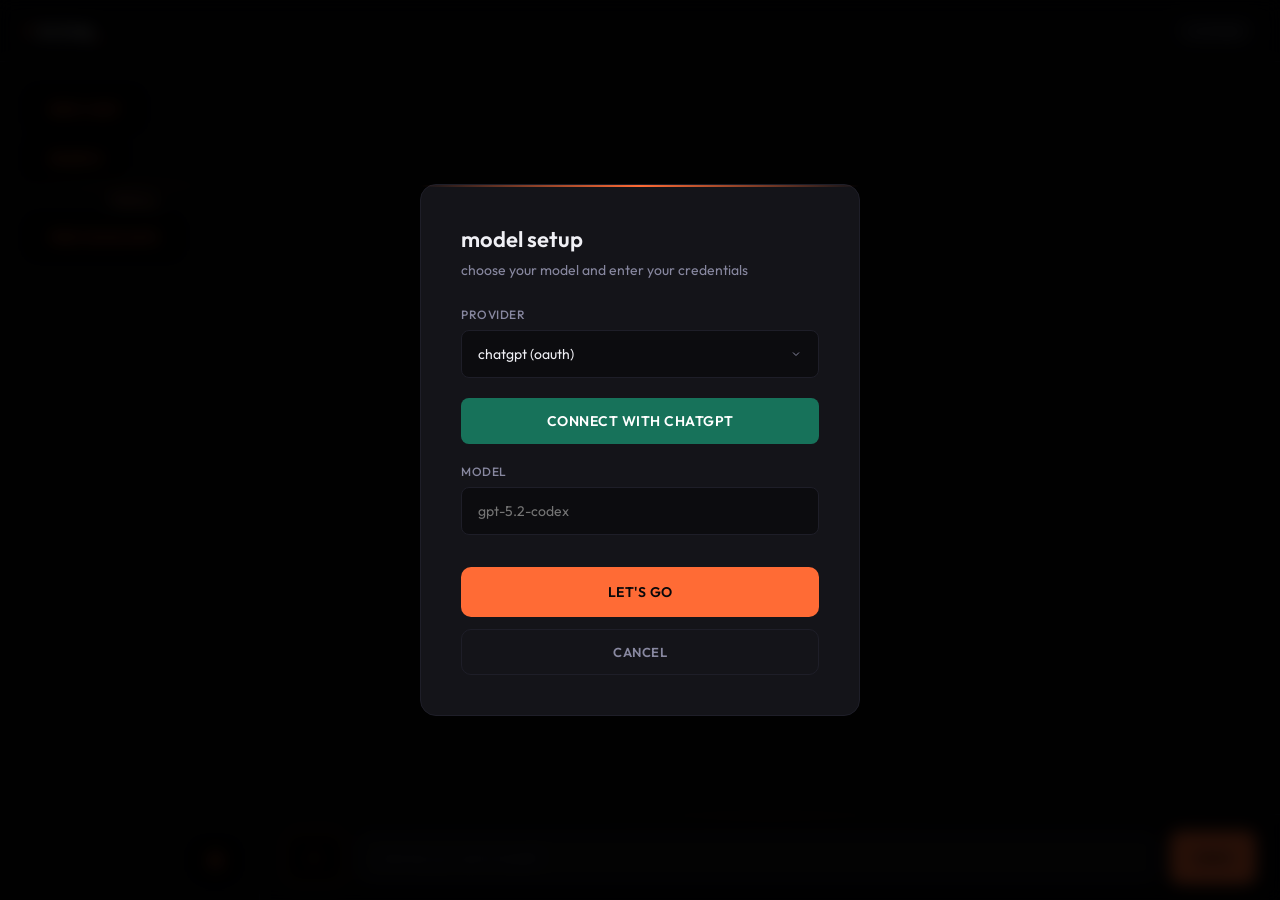
<file: server/cmd/web/web/index.html>
<!DOCTYPE html>
<html lang="en">
<head>
  <meta charset="UTF-8">
  <meta name="viewport" content="width=device-width, initial-scale=1.0">
  <title>ricing</title>
  <link rel="preconnect" href="https://fonts.googleapis.com">
  <link rel="preconnect" href="https://fonts.gstatic.com" crossorigin>
  <link href="https://fonts.googleapis.com/css2?family=JetBrains+Mono:wght@400;500;600&family=Outfit:wght@300;400;500;600;700&display=swap" rel="stylesheet">
  <style>
    :root {
      --bg-deep: #08080a;
      --bg-base: #0c0c0f;
      --bg-elevated: #141419;
      --bg-hover: #1a1a22;
      --border-subtle: #1e1e28;
      --border-active: #2a2a3a;
      --text-primary: #f0f0f5;
      --text-secondary: #8888a0;
      --text-dim: #4a4a5a;
      --accent-primary: #ff6b35;
      --accent-secondary: #ff8c5a;
      --accent-glow: rgba(255, 107, 53, 0.3);
      --success: #35ff6b;
      --error: #ff355a;
    }

    * { box-sizing: border-box; margin: 0; padding: 0; }

    body {
      font-family: 'Outfit', -apple-system, BlinkMacSystemFont, sans-serif;
      background: var(--bg-deep);
      color: var(--text-primary);
      height: 100vh;
      display: flex;
      flex-direction: column;
      overflow: hidden;
    }

    header {
      padding: 16px 24px;
      border-bottom: 1px solid var(--border-subtle);
      display: flex;
      justify-content: space-between;
      align-items: center;
      background: rgba(8, 8, 10, 0.8);
      backdrop-filter: blur(12px);
    }
    .header-left{
      display: flex;
      gap: 20px;
    }
    header h1 {
      font-family: 'JetBrains Mono', monospace;
      font-size: 18px;
      font-weight: 600;
      display: flex;
      align-items: center;
      gap: 2px;
    }

    header h1 span { color: var(--accent-primary); }
    header h1 .cursor {
      color: var(--accent-primary);
      animation: blink 1s step-end infinite;
    }

    @keyframes blink {
      0%, 50% { opacity: 1; }
      51%, 100% { opacity: 0; }
    }

    .status-badge {
      display: flex;
      align-items: center;
      padding: 6px 14px;
      background: var(--bg-elevated);
      border: 1px solid var(--border-subtle);
      border-radius: 20px;
      font-size: 12px;
      font-weight: 500;
      color: var(--text-secondary);
      cursor: pointer;
      transition: all 0.2s;
    }

    .status-badge:hover {
      border-color: var(--accent-primary);
      color: var(--text-primary);
    }

    .status-badge.connected {
      border-color: var(--border-subtle);
      color: var(--text-primary);
    }

    #chat {
      flex: 1;
      overflow-y: auto;
      padding: 24px;
      display: flex;
      flex-direction: column;
      gap: 12px;
    }

    #chat::-webkit-scrollbar { width: 4px; }
    #chat::-webkit-scrollbar-track { background: transparent; }
    #chat::-webkit-scrollbar-thumb { background: var(--border-subtle); border-radius: 2px; }

    .message {
      max-width: 700px;
      padding: 14px 18px;
      border-radius: 10px;
      line-height: 1.5;
      animation: msgIn 0.2s ease;
      white-space: pre-wrap;
      word-break: break-word;
    }

    @keyframes msgIn {
      from { opacity: 0; transform: translateY(8px); }
      to { opacity: 1; transform: translateY(0); }
    }

    .message.user {
      align-self: flex-end;
      background: var(--bg-elevated);
      border: 1px solid var(--border-subtle);
    }

    .message.assistant {
      align-self: flex-start;
      background: transparent;
      border-left: 3px solid var(--accent-primary);
      padding-left: 15px;
    }

    .message.system {
      align-self: center;
      background: transparent;
      color: var(--text-dim);
      font-size: 13px;
      font-style: italic;
      text-align: center;
      padding: 8px;
    }

    .message.tool {
      align-self: flex-start;
      background: var(--bg-elevated);
      border: 1px solid var(--border-subtle);
      font-size: 13px;
      color: var(--text-dim);
      font-family: 'JetBrains Mono', monospace;
    }

    .message.error {
      border-left-color: var(--error);
      color: var(--error);
    }

    #input-area {
      padding: 16px 24px;
      border-top: 1px solid var(--border-subtle);
      display: flex;
      gap: 12px;
      background: rgba(8, 8, 10, 0.8);
      backdrop-filter: blur(12px);
      position: relative;
    }

    #input-area::before {
      content: '';
      position: absolute;
      top: -1px;
      left: 0;
      right: 0;
      height: 1px;
      background: linear-gradient(90deg, transparent, var(--accent-primary), transparent);
      opacity: 0.5;
    }

    #prompt {
      flex: 1;
      padding: 14px 18px;
      border: 1px solid var(--border-subtle);
      border-radius: 10px;
      background: var(--bg-elevated);
      color: var(--text-primary);
      font-size: 14px;
      font-family: inherit;
      outline: none;
      transition: all 0.2s;
    }

    #prompt:focus {
      border-color: var(--accent-primary);
      background: var(--bg-hover);
    }

    #prompt::placeholder { color: var(--text-dim); }

    button {
      padding: 14px 24px;
      background: var(--accent-primary);
      color: var(--bg-deep);
      border: none;
      border-radius: 10px;
      font-size: 14px;
      font-weight: 600;
      font-family: inherit;
      cursor: pointer;
      transition: all 0.2s;
      text-transform: uppercase;
      letter-spacing: 0.5px;
    }

    button:hover {
      background: var(--accent-secondary);
      transform: translateY(-2px);
      box-shadow: 0 8px 24px var(--accent-glow);
    }

    button:disabled {
      opacity: 0.5;
      cursor: not-allowed;
      transform: none;
      box-shadow: none;
    }

    #setup {
      position: fixed;
      inset: 0;
      background: rgba(0, 0, 0, 0.85);
      display: flex;
      align-items: center;
      justify-content: center;
      z-index: 100;
      backdrop-filter: blur(8px);
      animation: fadeIn 0.2s ease;
    }

    @keyframes fadeIn {
      from { opacity: 0; }
      to { opacity: 1; }
    }

    .setup-box {
      background: var(--bg-elevated);
      padding: 40px;
      border-radius: 16px;
      width: 440px;
      border: 1px solid var(--border-subtle);
      position: relative;
      animation: slideUp 0.3s ease;
    }

    @keyframes slideUp {
      from { opacity: 0; transform: translateY(20px); }
      to { opacity: 1; transform: translateY(0); }
    }

    .setup-box::before {
      content: '';
      position: absolute;
      top: 0;
      left: 0;
      right: 0;
      height: 2px;
      background: linear-gradient(90deg, transparent, var(--accent-primary), transparent);
    }

    .setup-box h2 {
      font-size: 22px;
      font-weight: 600;
      margin-bottom: 8px;
    }

    .setup-box > p {
      color: var(--text-secondary);
      font-size: 14px;
      margin-bottom: 28px;
    }

    .field { margin-bottom: 20px; }

    .field label {
      display: block;
      font-size: 12px;
      color: var(--text-secondary);
      margin-bottom: 8px;
      text-transform: uppercase;
      letter-spacing: 0.5px;
      font-weight: 500;
    }

    .field select, .field input {
      width: 100%;
      padding: 14px 16px;
      border: 1px solid var(--border-subtle);
      border-radius: 8px;
      background: var(--bg-base);
      color: var(--text-primary);
      font-size: 14px;
      font-family: inherit;
      outline: none;
      transition: all 0.2s;
    }

    .field select:focus, .field input:focus {
      border-color: var(--accent-primary);
      background: var(--bg-hover);
    }

    .field select {
      cursor: pointer;
      appearance: none;
      background-image: url("data:image/svg+xml,%3Csvg xmlns='http://www.w3.org/2000/svg' width='12' height='12' viewBox='0 0 24 24' fill='none' stroke='%238888a0' stroke-width='2'%3E%3Cpath d='M6 9l6 6 6-6'/%3E%3C/svg%3E");
      background-repeat: no-repeat;
      background-position: right 16px center;
    }

    .oauth-btn {
      width: 100%;
      padding: 14px 16px;
      background: linear-gradient(135deg, #17725a 0%, #17725a 100%);
      color: white;
      border: none;
      border-radius: 8px;
      font-size: 14px;
      font-weight: 600;
      font-family: inherit;
      cursor: pointer;
      transition: all 0.2s;
    }

    .oauth-btn:hover {
      transform: translateY(-2px);
     
      background: linear-gradient(135deg, #10a37f 0%, #1a7f64 100%);
      box-shadow: 0 8px 24px rgba(16, 163, 127, 0.3);
    }

    .field-group {
      display: none;
      animation: fadeIn 0.2s ease;
    }

    .field-group.show { display: block; }

    .setup-box button.primary {
      width: 100%;
      margin-top: 12px;
      padding: 16px;
      font-size: 14px;
    }
    
    .setup-box button.secondary {
      width: 100%;
      margin-top: 12px;
      padding: 14px;
      background: transparent;
      border: 1px solid var(--border-subtle);
      color: var(--text-secondary);
      font-size: 13px;
    }

    .setup-box button.secondary:hover {
      border-color: var(--text-secondary);
      color: var(--text-primary);
      background: transparent;
      box-shadow: none;
      transform: none;
    }
    .sidebar{
    position: relative;
    width:260px;
    background:#08080a;
    color:white;
    padding:20px;
    border-right:1px solid var(--border-subtle);
}
.gradient-line{
    height:1px;
    background: linear-gradient(90deg, transparent, var(--accent-primary), transparent)
}
.sideButts{
  background-color: black;
  height: auto;
  width:auto;
  display:flex;
    align-items:center;
    justify-content:center;
    font-size:15px;
  color: var(--accent-primary);
  margin: 5px;
  font-size: small;
}
.sideButts:hover{
  border: 0.75px solid var(--accent-primary);
  background-color: #08080a;
    transform: translateY(-2px);
}
#pc{
  padding-left: 85px;
  font-size: 15px;
  color: var(--accent-secondary);
  margin: 5px;
}
.previousChats{
  background-color: black;
  height: auto;
  width:auto;
  display:flex;
    align-items:center;
    justify-content:center;
    font-size:15px;
  color: var(--accent-primary);
  margin: 5px;
  font-size: small;
}
.previousChats:hover{
  transform: translateY(0px);
  box-shadow: none;
  background-color: #08080a;
}
.settings-btn{
    position:absolute;
    bottom:20px;
    right:20px;

    width:40px;
    height:40px;

    display:flex;
    align-items:center;
    justify-content:center;

    border:none;
    border-radius:10px;
    background-color: black;
    color: var(--accent-primary);
    font-size:18px;
    cursor:pointer;
}
.settings-btn:hover{
  transform: translateY(0px);
  box-shadow: none;
  background-color: #08080a;
}
.attch-btn{
  display:flex;
    align-items:center;
    justify-content:center;

    border:none;
    border-radius:10px;
    background-color: black;
    color: var(--accent-primary);
    font-size:18px;
  border:0.25px solid var(--accent-primary);
    cursor:pointer;}
    .attch-btn:hover{
      transform: translateY(0px);
      margin: 0;
  box-shadow: none;
  background-color: #08080a;
    }
.attach-menu{
  position:absolute;
  bottom:70px;
  left:10px;
  background:black;
  color:var(--accent-primary);
  border-radius:8px;
  padding:10px;
  display:none;
  z-index:1000;
}
.attch-M-btn{
  display: flex;
align-items:center;
    justify-content:center;
    font-size: 12px;
    border:none;
    border-radius:10px;
    background-color: black;
    color: var(--accent-primary);
    cursor:pointer;}
    .attch-M-btn:hover{
      transform: translateY(0px);
  box-shadow: none;
  background-color: #08080a;
}

.layout{
  flex:1;
  display:flex;
}

.main{
  flex:1;
  display:flex;
  flex-direction:column;
}


  </style>
</head>
<body>
  <header>
    <h1><span>r</span>icing<span class="cursor">_</span></h1>

    <div class="status-badge" id="statusBadge" onclick="showSetup()">
      <span id="statusText">not linked</span>

    </div>
  </header>
  <div class="layout">

  <div class="sidebar" id="sidebar">
    <button class="sideButts">New chat</button>
    <button class="sideButts">Search</button>
    <div class="gradient-line"></div>
    <p id="pc">History</p>
    <button class="previousChats">previousChats</button>
    
    <button class="settings-btn">⚙</button>
  </div>

  <div class="main">
      <div id="chat"></div>
      <div id="input-area">
        <button class="attch-btn" onclick="toggleAttachMenu()">+</button>
        <div class="attach-menu" id="attachMenu">
      <button class="attch-M-btn">Image</button>
      <button class="attch-M-btn">File</button>
  </div>
        <input id="prompt" placeholder="what do you want to build?" />
        <button id="send">send</button>
      </div>
  </div>

</div>
  <div id="setup">
    <div class="setup-box">
      <h2>model setup</h2>
      <p>choose your model and enter your credentials</p>

      <div class="field">
        <label>provider</label>
        <select id="provider" onchange="updateFields()">
          <option value="chatgpt">chatgpt (oauth)</option>
          <option value="openai">openai api</option>
          <option value="anthropic">anthropic api</option>
          <option value="gemini">google gemini</option>
          <option value="openrouter">openrouter</option>
          <option value="ollama">ollama (local)</option>
          <option value="lmstudio">lm studio (local)</option>
        </select>
      </div>

      <div class="field" id="api-key-field">
        <label>api key</label>
        <input type="password" id="apiKey" placeholder="sk-..." />
      </div>

      <div class="field" id="oauth-field" style="display: none;">
        <button type="button" class="oauth-btn" onclick="startOAuth()">connect with chatgpt</button>
      </div>

      <div class="field" id="model-field">
        <label>model</label>
        <input type="text" id="model" placeholder="model name" />
      </div>

      <div class="field field-group" id="url-field">
        <label>server url</label>
        <input type="text" id="url" placeholder="http://localhost:11434/v1" />
      </div>

      <button class="primary" onclick="saveConfig()">let's go</button>
      <button class="secondary" onclick="closeSetup()">cancel</button>
    </div>
  </div>
  
  <script>
    const chat = document.getElementById('chat');
    const prompt = document.getElementById('prompt');
    const sendBtn = document.getElementById('send');
    const setup = document.getElementById('setup');
    const statusBadge = document.getElementById('statusBadge');
    const statusText = document.getElementById('statusText');

    let config = null;

    const defaults = {
      chatgpt:    { model: 'gpt-5.2-codex' },
      openai:     { model: 'gpt-4o' },
      anthropic:  { model: 'claude-sonnet-4-20250514' },
      gemini:     { model: 'gemini-2.0-flash' },
      openrouter: { model: 'openai/gpt-4o' },
      ollama:     { url: 'http://localhost:11434/v1', model: '' },
      lmstudio:   { url: 'http://localhost:1234/v1',  model: '' }
    };
function toggleAttachMenu(){
    const menu = document.getElementById("attachMenu");
    menu.style.display = menu.style.display === "block" ? "none" : "block";
}

    function updateFields(clear = true) {
      const provider = document.getElementById('provider').value;
      const isLocal = provider === 'ollama' || provider === 'lmstudio';
      const isOAuth = provider === 'chatgpt';

      if (clear) {
        document.getElementById('apiKey').value = '';
        document.getElementById('model').value = '';
        document.getElementById('url').value = '';
      }

      document.getElementById('api-key-field').style.display = (isLocal || isOAuth) ? 'none' : 'block';
      document.getElementById('oauth-field').style.display = isOAuth ? 'block' : 'none';
      document.getElementById('url-field').classList.toggle('show', isLocal);

      const def = defaults[provider] || {};
      document.getElementById('model').placeholder = def.model || 'model name';
      document.getElementById('url').placeholder = def.url || 'http://localhost:11434/v1';
    }

    async function startOAuth() {
      try {
        const res = await fetch('http://127.0.0.1:1777/api/v1/providers');
        const data = await res.json();
        const provider = data.default_provider_id;

        const connectRes = await fetch('http://127.0.0.1:1777/api/v1/providers/' + provider + '/connect', {
          method: 'POST',
          headers: { 'Content-Type': 'application/json' },
          body: JSON.stringify({ open_browser: false })
        });
        const connectData = await connectRes.json();
        if (connectData.auth_url) {
          window.open(connectData.auth_url, '_blank', 'width=600,height=700');
          addMessage('system', 'OAuth window opened. Complete the login, then come back here.');
          pollForConnection(provider);
        } else {
          addMessage('system', connectData.error?.message || 'failed to start OAuth');
        }
      } catch (e) {
        addMessage('system', 'OAuth error: ' + e.message);
      }
    }

    async function pollForConnection(provider) {
      addMessage('system', 'waiting for OAuth completion...');
      for (let i = 0; i < 30; i++) {
        await new Promise(r => setTimeout(r, 2000));
        try {
          const res = await fetch('http://127.0.0.1:1777/api/v1/providers');
          const data = await res.json();
          const prov = data.providers?.find(p => p.id === provider);
          if (prov?.state === 'connected') {
            config = { backend: 'chatgpt', apiKey: '', model: 'gpt-5.2-codex', url: '', isOAuth: true };
            localStorage.setItem('ricing-config', JSON.stringify(config));
            updateStatus(true);
            closeSetup();
            addMessage('system', 'OAuth connected. You can now chat.');
            return;
          }
        } catch (e) {

        }
      }
      addMessage('system', 'OAuth timed out. Try again.');
    }

    function closeSetup() {
      setup.style.display = 'none';
    }

    function showSetup() {
      setup.style.display = 'flex';
      if (config) {
        document.getElementById('provider').value = config.backend;
      } else {
        document.getElementById('provider').value = 'chatgpt';
        document.getElementById('apiKey').value = '';
        document.getElementById('model').value = '';
        document.getElementById('url').value = '';
      }
      updateFields(false);
    }

    async function saveConfig() {
      const provider = document.getElementById('provider').value;
      const isOAuth = provider === 'chatgpt';
      const apiKey = isOAuth ? '' : document.getElementById('apiKey').value;
      const model = document.getElementById('model').value || defaults[provider]?.model || '';
      const url = document.getElementById('url').value || defaults[provider]?.url || '';

      config = { backend: provider, apiKey, model, url, isOAuth };
      localStorage.setItem('ricing-config', JSON.stringify(config));
      setup.style.display = 'none';
      updateStatus(!isOAuth);
      addMessage('system', `linked to ${provider}${model ? ' (' + model + ')' : ''}`);

      if (isOAuth) {
        addMessage('system', 'OAuth connected. You can now chat.');
        return;
      }

      try {
        const res = await fetch('http://127.0.0.1:1777/api/v1/providers/' + provider + '/ping', {
          method: 'POST',
          headers: { 'Content-Type': 'application/json' },
          body: JSON.stringify({ model, api_key: apiKey, url })
        });
        const data = await res.json();
        if (res.ok && data.reply) {
          addMessage('assistant', data.reply);
        } else {
          addMessage('system', data.error?.message || 'ping failed');
        }
      } catch (e) {
        addMessage('system', 'could not ping: ' + e.message);
      }
    }

    function updateStatus(isConnected) {
      statusBadge.classList.toggle('connected', isConnected);
      statusText.textContent = isConnected ? (config?.model || 'linked') : 'not linked';
    }

    function addMessage(role, content) {
      const div = document.createElement('div');
      div.className = `message ${role}`;
      div.textContent = content;
      chat.appendChild(div);
      chat.scrollTop = chat.scrollHeight;
      return div;
    }

    function enableInput() {
      sendBtn.disabled = false;
      prompt.disabled = false;
      prompt.focus();
    }

    async function send() {
      const text = prompt.value.trim();
      if (!text || !config) return;

      prompt.value = '';
      addMessage('user', text);
      sendBtn.disabled = true;
      prompt.disabled = true;

      let thinkingEl = addMessage('assistant', '...');

      try {
        const res = await fetch('http://127.0.0.1:1777/api/v1/runs', {
          method: 'POST',
          headers: { 'Content-Type': 'application/json' },
          body: JSON.stringify({
            prompt: text,
            mode: 'auto',
            llm: {
              provider_id: '',
              model: config.model,
              api_key: config.apiKey,
              url: config.url
            }
          })
        });

        const data = await res.json();

        if (res.status === 409 || data.error?.code === 'provider_not_connected') {
          thinkingEl.remove();
          addMessage('system', 'not linked. click the badge at the top to configure.');
          showSetup();
          enableInput();
          return;
        }

        if (!res.ok) {
          thinkingEl.remove();
          const errEl = addMessage('assistant', data.error?.message || JSON.stringify(data));
          errEl.classList.add('error');
          enableInput();
          return;
        }

        const runID = data.run.id;
        const wsUrl = 'ws://127.0.0.1:1777' + data.ws_url;
        const ws = new WebSocket(wsUrl);
        let responseText = '';
        let streaming = false;

        ws.onopen = () => {

          ws.send(JSON.stringify({
            type: 'subscribe',
            data: { run_id: runID, after_seq: 0 }
          }));
        };

        ws.onmessage = (event) => {
          const msg = JSON.parse(event.data);

          if (msg.type === 'assistant.delta') {
            const delta = msg.data?.text ?? '';
            if (!streaming) {

              thinkingEl.textContent = '';
              streaming = true;
            }
            responseText += delta;
            thinkingEl.textContent = responseText;
            chat.scrollTop = chat.scrollHeight;
          }

          if (msg.type === 'tool.call') {
            addMessage('tool', `tool: ${msg.data?.name}(${JSON.stringify(msg.data?.arguments ?? {})})`);
          }

          if (msg.type === 'error') {
            thinkingEl.remove();
            const errEl = addMessage('assistant', msg.data?.message || 'error');
            errEl.classList.add('error');
            ws.close();
          }

          if (msg.type === 'run.completed') {
            if (!streaming) {

              const finalText = msg.data?.result?.output_text || '';
              if (finalText) {
                thinkingEl.textContent = finalText;
              } else {
                thinkingEl.remove();
              }
            }
            ws.close();
          }
        };

        ws.onclose = () => {
          enableInput();
        };

        ws.onerror = () => {
          thinkingEl.remove();
          const errEl = addMessage('assistant', 'connection error');
          errEl.classList.add('error');
          enableInput();
        };

      } catch (e) {
        thinkingEl.remove();
        const errEl = addMessage('assistant', 'error: ' + e.message);
        errEl.classList.add('error');
        enableInput();
      }
    }

    sendBtn.onclick = send;
    prompt.onkeydown = (e) => {
      if (e.key === 'Enter' && !e.shiftKey) {
        e.preventDefault();
        send();
      }
    };

    async function init() {
      const saved = localStorage.getItem('ricing-config');
      if (saved) {
        try { config = JSON.parse(saved); } catch (_) {}
      }

      try {
        const res = await fetch('http://127.0.0.1:1777/api/v1/providers');
        const data = await res.json();
        const connectedProvider = data.providers?.find(p => p.state === 'connected');
        if (connectedProvider) {
          if (!config) {
            config = { backend: 'chatgpt', apiKey: '', model: 'gpt-5.2-codex', url: '', isOAuth: true };
            localStorage.setItem('ricing-config', JSON.stringify(config));
          }
          updateStatus(true);
          setup.style.display = 'none';
          addMessage('system', 'connected via OAuth');
          return;
        }
      } catch (_) {}

      if (config) {
        setup.style.display = 'none';
        updateStatus(true);
        addMessage('system', `using ${config.backend}${config.model ? ' (' + config.model + ')' : ''}`);
      }

      updateFields(false);
    }

    init();
  </script>
</body>
</html>
</file>
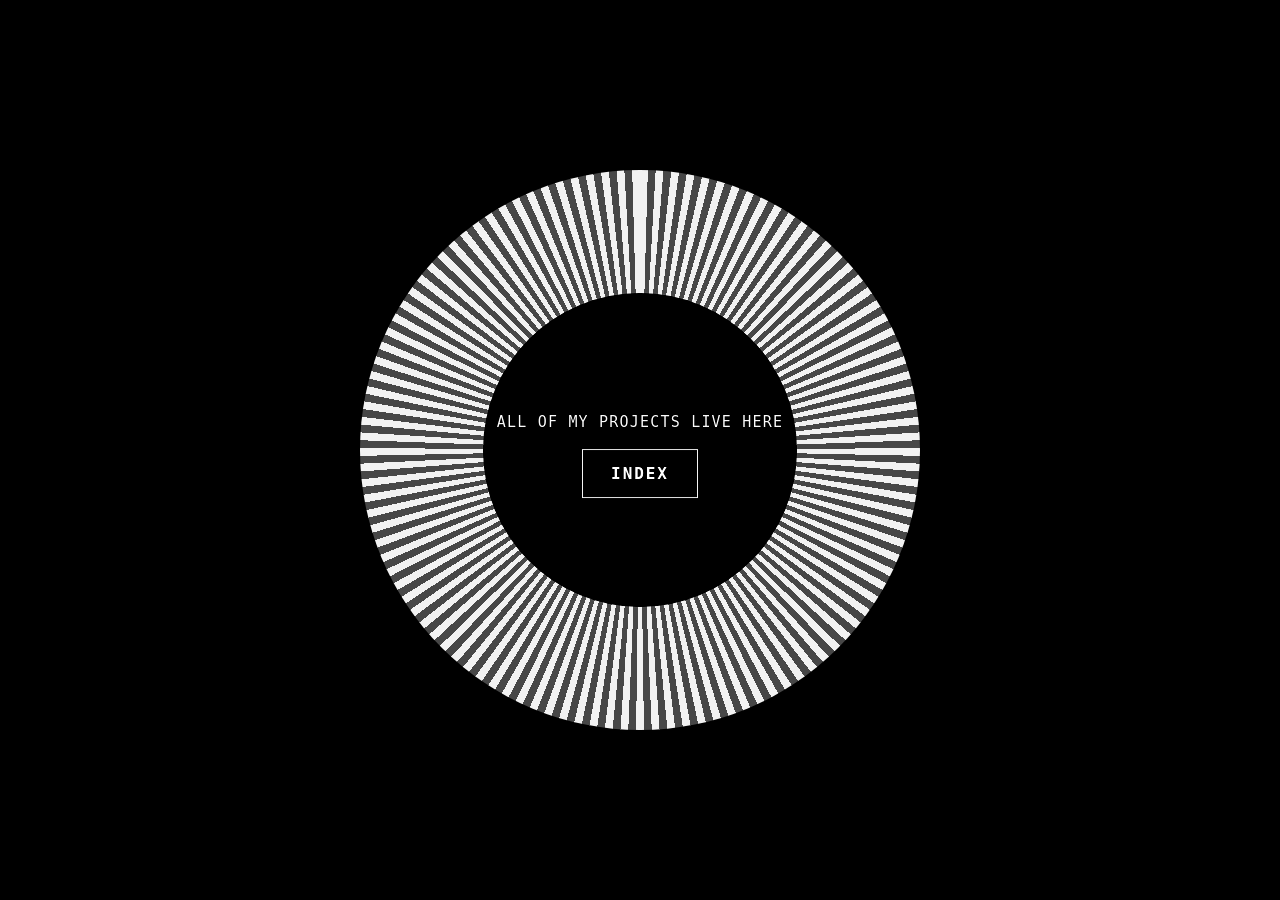
<file: hyprland/profiles/arch-hyprland/runtime/startpage/index.html>
<!doctype html>
<html lang="en">
<head>
<meta charset="utf-8">
<meta name="viewport" content="width=device-width, initial-scale=1">
<title>Projects</title>
<style>
  :root {
    --bg: #000;
    --fg: #fff;
    --ring: rgba(255,255,255,.95);
    --line: rgba(255,255,255,.28);
  }
  * { box-sizing: border-box; }
  body {
    margin: 0;
    min-height: 100vh;
    display: grid;
    place-items: center;
    background: var(--bg);
    color: var(--fg);
    font-family: "JetBrains Mono", monospace;
    overflow: hidden;
  }
  .ring {
    position: relative;
    width: min(62vw, 560px);
    aspect-ratio: 1;
    border-radius: 50%;
    background:
      radial-gradient(circle at center, #000 0 33%, transparent 33.3%),
      repeating-conic-gradient(from 0deg, var(--ring) 0deg 1.6deg, var(--line) 1.6deg 3.2deg);
    filter: contrast(115%);
  }
  .ring::before {
    content: "";
    position: absolute;
    inset: 22%;
    border-radius: 50%;
    background: #000;
    box-shadow: 0 0 0 1px rgba(255,255,255,.06);
  }
  .content {
    position: absolute;
    inset: 0;
    display: grid;
    place-items: center;
    text-align: center;
    z-index: 2;
  }
  .inner {
    transform: translateY(6%);
  }
  .label {
    margin-bottom: 18px;
    font-size: 15px;
    letter-spacing: .08em;
    text-transform: uppercase;
    color: rgba(255,255,255,.92);
  }
  .btn {
    display: inline-block;
    padding: 14px 28px;
    border: 1px solid rgba(255,255,255,.9);
    color: #fff;
    text-decoration: none;
    font-weight: 700;
    letter-spacing: .12em;
  }
</style>
</head>
<body>
  <div class="ring">
    <div class="content">
      <div class="inner">
        <div class="label">all of my projects live here</div>
        <a class="btn" href="#">INDEX</a>
      </div>
    </div>
  </div>
</body>
</html>
</file>
